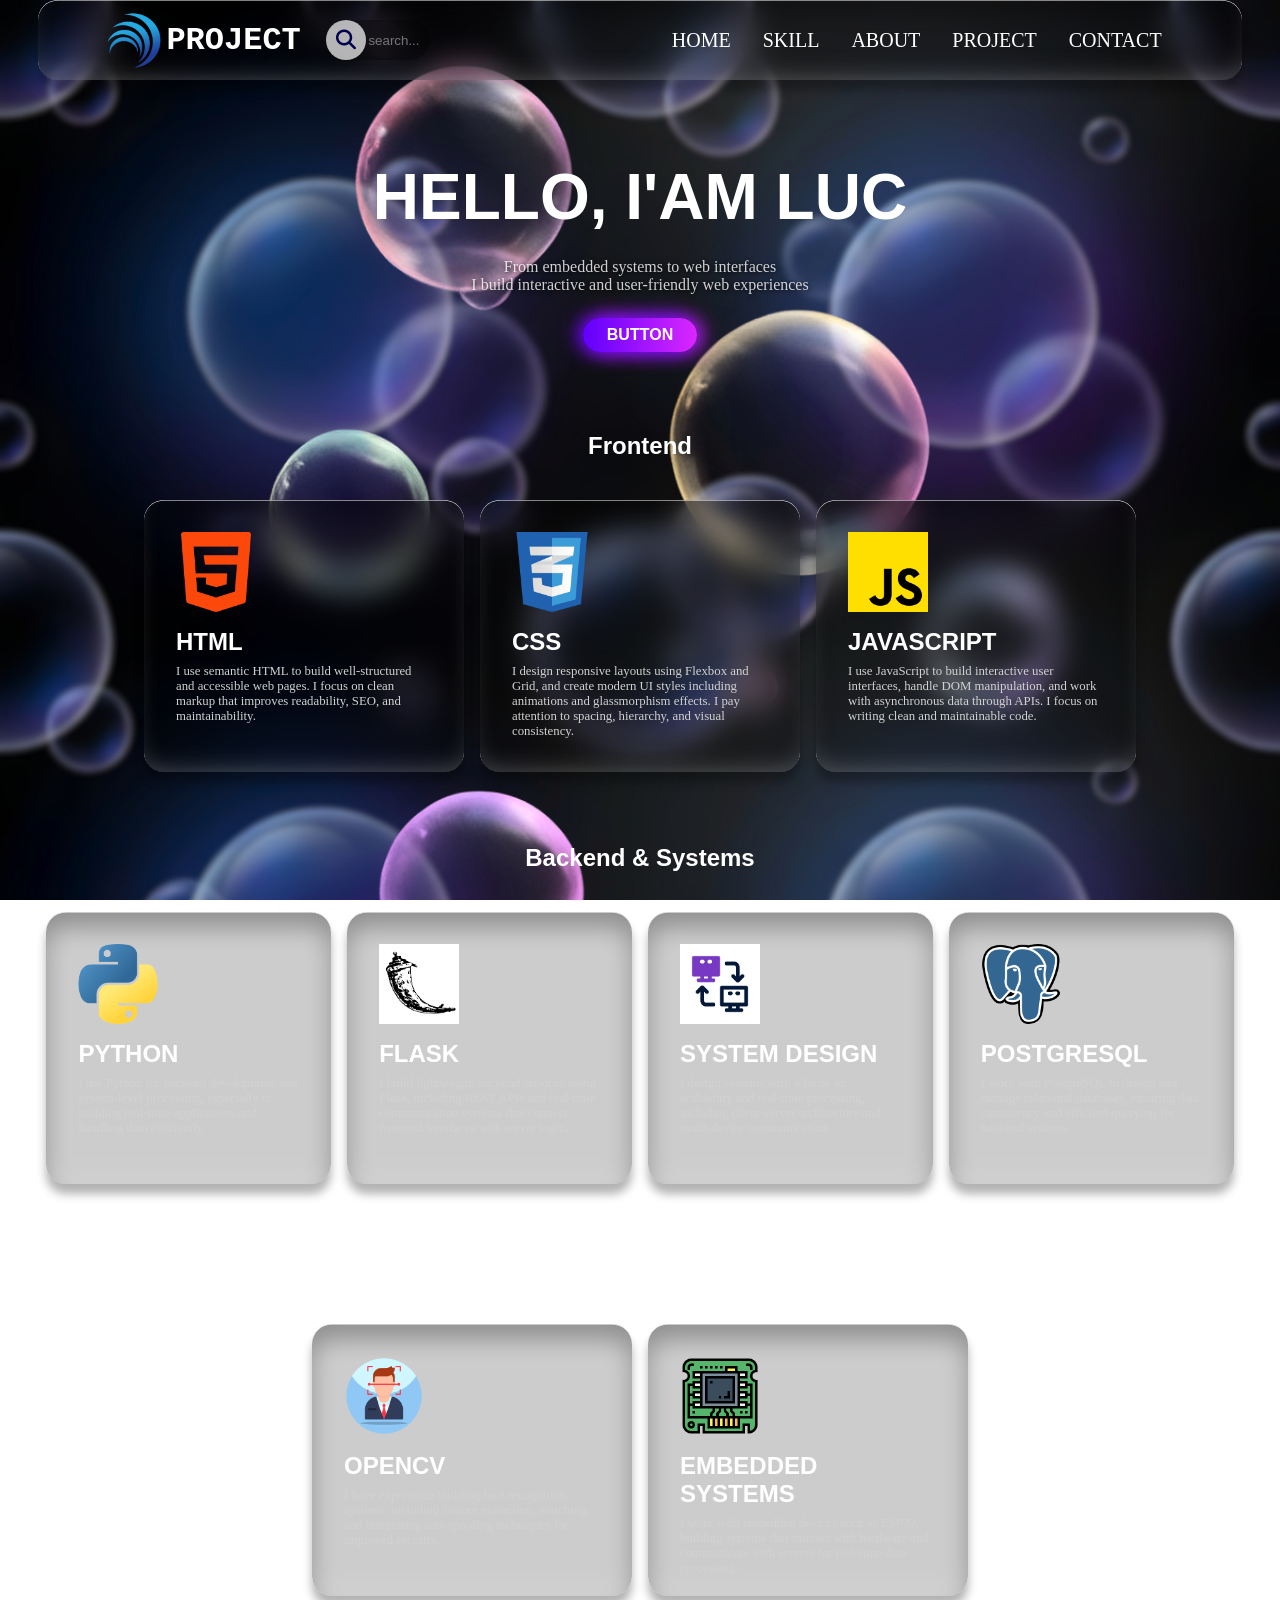
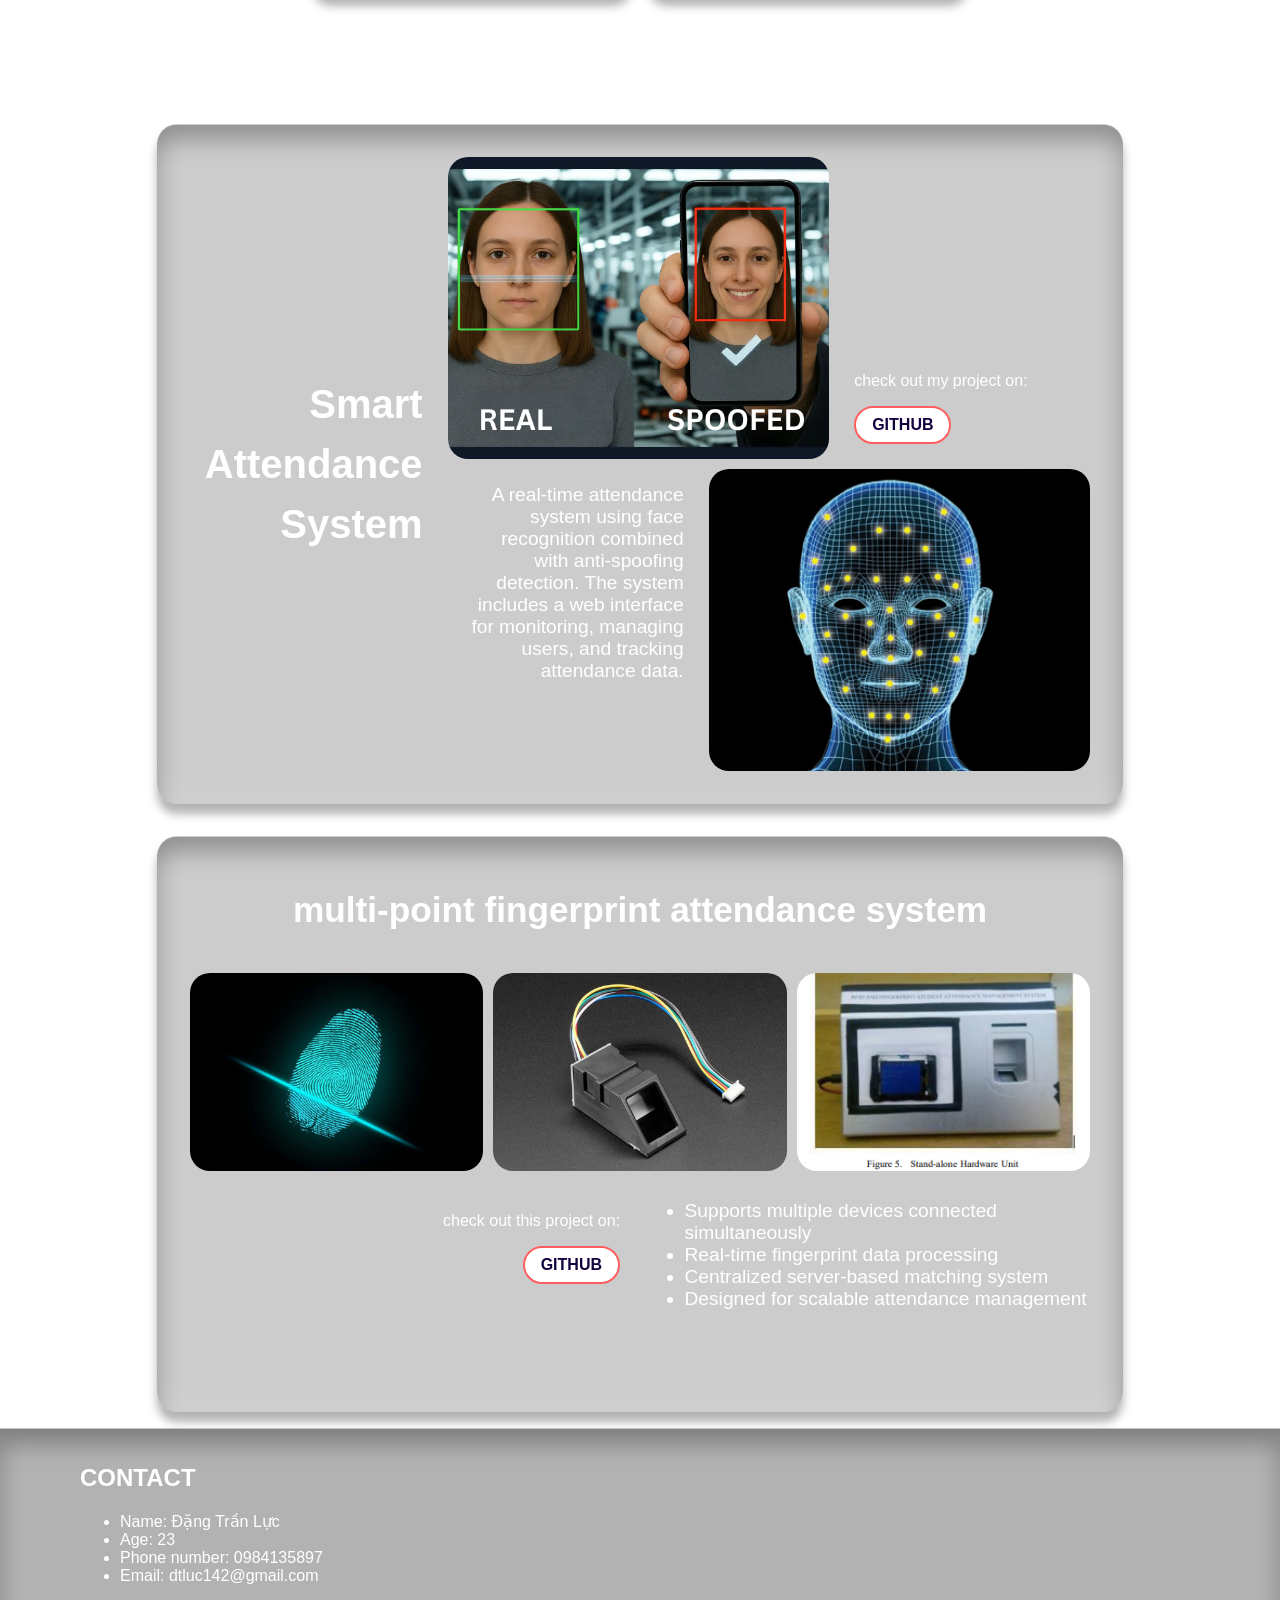
<file: index.html>
<!DOCTYPE html>
<html lang="en">
<head>
    <meta charset="UTF-8">
    <meta name="viewport" content="width=device-width, initial-scale=1.0">
    <link rel="stylesheet" href="access/css/mycss.css">
    <link rel="stylesheet" href="https://cdnjs.cloudflare.com/ajax/libs/font-awesome/6.5.0/css/all.min.css">
    <script src="access/js/indexpage.js" defer></script>
    <title>Document</title>
</head>
<body>
    <div class="background_parallax"></div>
    <nav class="nav_pc glass_effect_background">
        <div class="nav-left">
            <a href="#" class="branch_icon">
                <img src="access/img/logo1.png" alt="">
                <h3>PROJECT</h3>
            </a>
            <form action="">
                <button class = ""><i class="fa fa-search"></i></button>
                <input type="text" placeholder="search...">
            </form>
        </div>
        <ul class="nav_menu">
            <li><a class="" href="#home">HOME</a></li>
            <li><a class="" href="#skill">SKILL</a></li>
            <li><a class="" href="#home">ABOUT</a></li>
            <li><a class="" href="#project">PROJECT</a></li>
            <li><a class="" href="#contact">CONTACT</a></li>
        </ul>
        <button class ="hamberger_bar" onclick="openMenu()" aria-label="open menu"><i class="fa fa-bars"></i></button>
    </nav>
    <div class="overlay_for_mobile_device" onclick="closeMenu()" aria-hidden="true"></div>
    <nav class="nav_mobile" inert="">
        <button  onclick="closeMenu()"><i class="fa fa-times" aria-label="close menu"></i></button>
        <form action="">
            <button class = ""><i class="fa fa-search"></i></button>
            <input type="text" placeholder="search...">
        </form>
        <ul class="nav_menu_mobile">
            <li><a class="" href="#home">HOME</a></li>
            <li><a class="" href="#skill">SKILL</a></li>
            <li><a class="" href="#home">ABOUT</a></li>
            <li><a class="" href="#project">PROJECT</a></li>
            <li><a class="" href="#contact">CONTACT</a></li>
        </ul>
    </nav>

    <section class="content_banner" id="home">
        <h1>HELLO, I'AM LUC</h1>
        <p>From embedded systems to web interfaces <br>
I build interactive and user-friendly web experiences</p>
        <button>BUTTON</button>
        
    </section>
    <h2 class="out_class">Frontend</h2>
    <section class="content_my_language" id="skill">
        <div class="language_box glass_effect_background">
            <img src="access/img/html.png" alt="html">
            <h2>html</h2>
            <p>I use semantic HTML to build well-structured and accessible web pages.
I focus on clean markup that improves readability, SEO, and maintainability.
</p>
        </div>
        <div class="language_box glass_effect_background">
            <img src="access/img/css-icon.webp" alt="css">
            <h2>css</h2>
            <p>I design responsive layouts using Flexbox and Grid, and create modern UI styles 
including animations and glassmorphism effects. I pay attention to spacing, hierarchy, and visual consistency.
</p>
        </div>
        <div class="language_box glass_effect_background">
            <img src="access/img/js.png" alt="javas cript">
            <h2>javascript</h2>
            <p>I use JavaScript to build interactive user interfaces, handle DOM manipulation, 
and work with asynchronous data through APIs. I focus on writing clean and maintainable code.
</p>
        </div>
    </section>

    <h2 class="out_class">Backend & Systems</h2>
    <section class="content_my_language">
        <div class="language_box glass_effect_background">
            <img src="access/img/python.png" alt="pyhton">
            <h2>python</h2>
            <p>I use Python for backend development and system-level processing, 
especially in building real-time applications and handling data efficiently.
</p>
        </div>
        <div class="language_box glass_effect_background">
            <img src="access/img/flask.png" alt="flask">
            <h2>flask</h2>
            <p>I build lightweight backend services using Flask, including REST APIs and 
real-time communication systems that connect frontend interfaces with server logic.
</p>
        </div>
        <div class="language_box glass_effect_background">
            <img src="access/img/c-s.jpg" alt="client-server">
            <h2>System design</h2>
            <p>I design systems with a focus on scalability and real-time processing, 
including client-server architecture and multi-device communication.</p>
        </div>
        <div class="language_box glass_effect_background">
            <img src="access/img/sql.png" alt="sqlr">
            <h2>postgreSQL</h2>
            <p>I work with PostgreSQL to design and manage relational databases, 
ensuring data consistency and efficient querying for backend systems.
</p>
        </div>
    </section>

    <h2 class="out_class">Other Technologies</h2>
    <section class="content_my_language">
        <div class="language_box glass_effect_background">
            <img src="access/img/face.png" alt="OpenCV">
            <h2>OpenCV</h2>
            <p>I have experience building face recognition systems, including feature extraction, 
matching, and integrating anti-spoofing techniques for improved security.
</p>
        </div>
        <div class="language_box glass_effect_background">
            <img src="access/img/emb.png" alt="embedded systems">
            <h2>embedded systems</h2>
            <p>I work with embedded devices such as ESP32, building systems that interact with hardware 
and communicate with servers for real-time data processing.
</p>
        </div>
    </section>

    <section class="project" id="project">
        <h2></h2>
        <div class="project_item prj_1 glass_effect_background">
            <div class="item prj_title" style="grid-area: item-1">Smart Attendance System</div>
            <div class="item prj_img" style="grid-area: item-2"><img src="access/img/prj_1_1.webp" alt="project image"></div>
            <div class="item prj_link" style="grid-area: item-3">
                <p>check out my project on:</p>
                <a href="https://github.com/daso132/facial-recognition-attendance-system.git" target="_blank">GITHUB</a>
            </div>
            <div class="item prj_img" style="grid-area: item-4"><img src="access/img/prj_1_2.png" alt="project image"></div>
            <div class="item prj_description" style="grid-area: item-5">A real-time attendance system using face recognition combined with anti-spoofing detection.
    The system includes a web interface for monitoring, managing users, and tracking attendance data.</div>
        </div>

        <div class="project_item prj_2 glass_effect_background" >
            <div class="item prj_title" style="grid-area: item-1">multi-point fingerprint attendance system</div>
            <div class="item prj_img" style="grid-area: item-2"><img src="access/img/prj_2_1.jpg" alt="project image"></div> 
            <div class="item prj_img" style="grid-area: item-3"><img src="access/img/prj_2_2.jpg" alt="project image"></div>
            <div class="item prj_img" style="grid-area: item-4"><img src="access/img/prj_2_3.png" alt="project image"></div>
            <div class="item prj_description" style="grid-area: item-5">
                <ul>
                    <li>Supports multiple devices connected simultaneously</li>
                    <li>Real-time fingerprint data processing</li>
                    <li>Centralized server-based matching system</li>
                    <li>Designed for scalable attendance management</li>
                </ul>
            </div>
            <div class="item prj_link" style="grid-area: item-6">
                <p>check out this project on:</p>
                <a href="https://github.com/daso132/FingerprintHandler_for_AS608.git" target="_blank">GITHUB</a>
            </div>
        </div>
    </section>

    <section class="fooder glass_effect_background" id="contact">
        <h2>CONTACT</h2>
        <ul>
            <li>Name: Đặng Trần Lực </li>
            <li>Age: 23</li>
            <li>Phone number: 0984135897</li>
            <li>Email: dtluc142@gmail.com</li>
        </ul>

    </section>
</body>
</html>
</file>
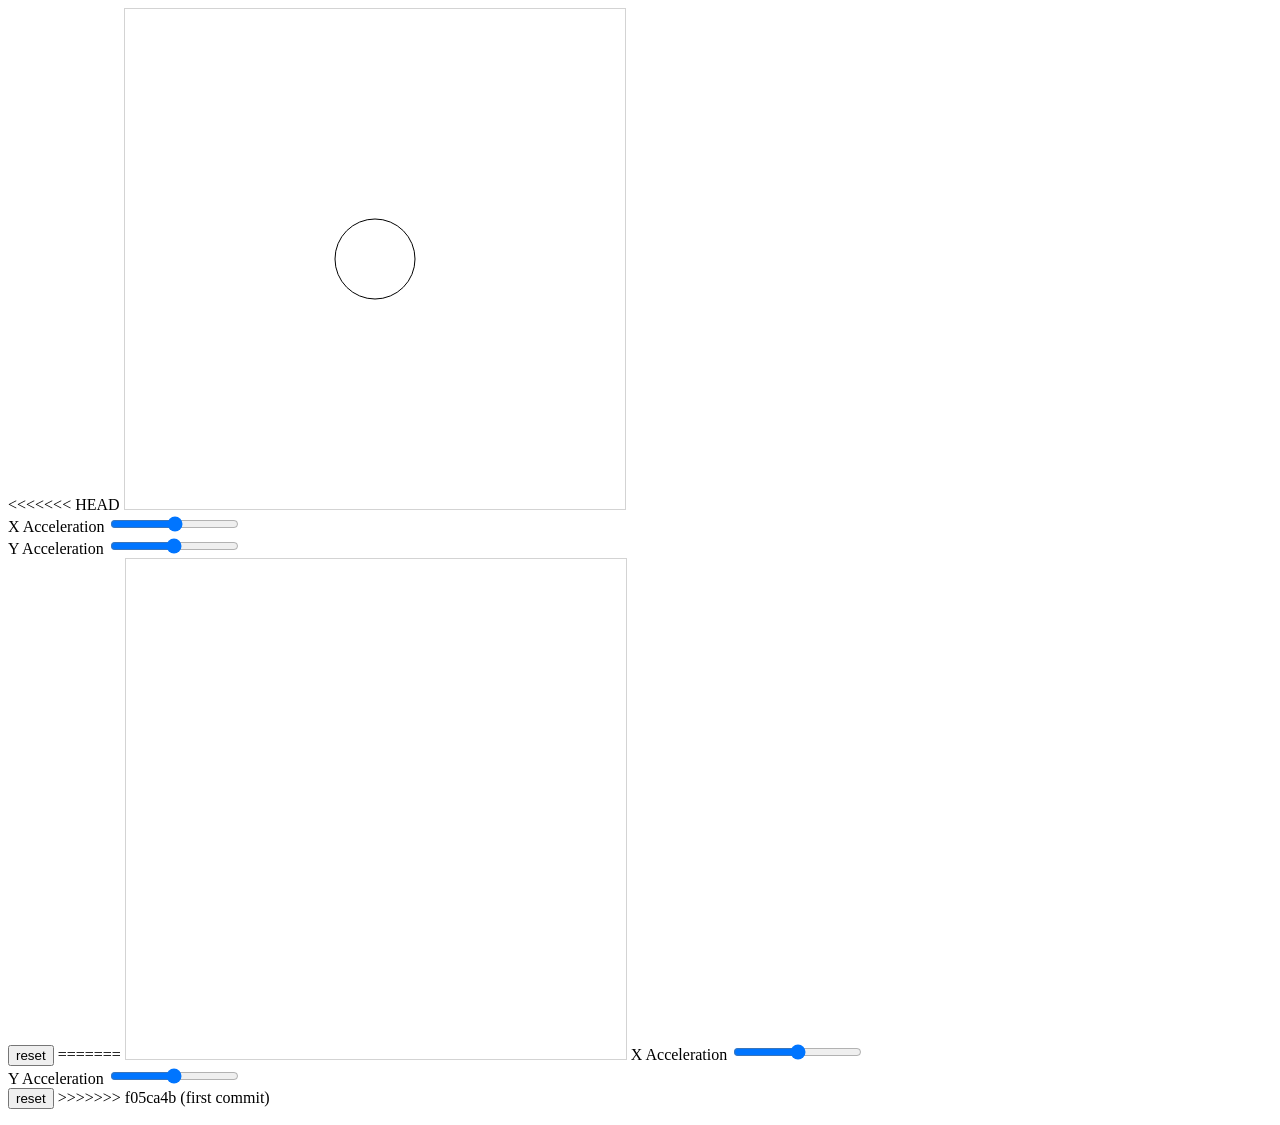
<file: game.html>
<<<<<<< HEAD
<!DOCTYPE html>
<html>
<body>

<canvas id="myCanvas" width="500" height="500" style="border:1px solid #d3d3d3;">
Your browser does not support the HTML canvas tag.</canvas>

<form>
  	<label for="ax">X Acceleration</label>
  	<input type="range" id="ax" name="ax" min="-1" max="1" step="0.05">
    <br>
    <label for="ay">Y Acceleration</label>
    <input type="range" id="ay" name="ay" min="-1" max="1" step="0.05">
    <br>
    <input type="reset" value="reset">
<form>

<script>
var c = document.getElementById("myCanvas");
var ctx = c.getContext("2d");
ctx.beginPath();
var current_x = 250;
var current_y = 250;
var cir_radius = 40
ctx.arc(current_x,current_y,cir_radius,0,2*Math.PI);
ctx.stroke();

var ui_ax = document.getElementById("ax");
var ui_ay = document.getElementById("ay");


var ax = 0.0
var ay = 0.0

var vx = 0.0
var vy = 0.0

function update_game() {
	update();
    draw();
}

function update(){
	ax = Number(ui_ax.value);
    ay = Number(ui_ay.value);
	vx += ax;
    vy += ay;
	current_x += vx;
    current_y += vy;
    current_x + 40 > 500 ? current_x = 460 : 0;
    current_y + 40 > 500 ? current_y = 460 : 0;
    current_x - 40 < 0 ? current_x = 40 : 0;
    current_y - 40 < 0 ? current_y = 40 : 0;
    if((current_y + 40 >= 500 && vy > 0) || (current_y - 40 <= 0 && vy < 0)){
    	vy = -vy
    }
    if((current_x + 40 >= 500 && vx > 0) || (current_x - 40 <= 0 && vx < 0)){
    	vx = -vx
    }    
}

function draw(){
	ctx.clearRect(0,0, 500,500);
    ctx.beginPath();
    ctx.arc(current_x,current_y,cir_radius,0,2*Math.PI);
    ctx.stroke();
}

setInterval(update_game, 30);


</script> 

</body>
</html>

=======
<!DOCTYPE html>
<html>
<body>

<canvas id="myCanvas" width="500" height="500" style="border:1px solid #d3d3d3;">
Your browser does not support the HTML canvas tag.</canvas>

<form>
  	<label for="ax">X Acceleration</label>
  	<input type="range" id="ax" name="ax" min="-1" max="1" step="0.05">
    <br>
    <label for="ay">Y Acceleration</label>
    <input type="range" id="ay" name="ay" min="-1" max="1" step="0.05">
    <br>
    <input type="reset" value="reset">
<form>

<script>
var c = document.getElementById("myCanvas");
var ctx = c.getContext("2d");
ctx.beginPath();
var current_x = 250;
var current_y = 250;
var cir_radius = 40
ctx.arc(current_x,current_y,cir_radius,0,2*Math.PI);
ctx.stroke();

var ui_ax = document.getElementById("ax");
var ui_ay = document.getElementById("ay");


var ax = 0.0
var ay = 0.0

var vx = 0.0
var vy = 0.0

function update_game() {
	update();
    draw();
}

function update(){
	ax = Number(ui_ax.value);
    ay = Number(ui_ay.value);
	vx += ax;
    vy += ay;
	current_x += vx;
    current_y += vy;
    current_x + 40 > 500 ? current_x = 460 : 0;
    current_y + 40 > 500 ? current_y = 460 : 0;
    current_x - 40 < 0 ? current_x = 40 : 0;
    current_y - 40 < 0 ? current_y = 40 : 0;
    if((current_y + 40 >= 500 && vy > 0) || (current_y - 40 <= 0 && vy < 0)){
    	vy = -vy
    }
    if((current_x + 40 >= 500 && vx > 0) || (current_x - 40 <= 0 && vx < 0)){
    	vx = -vx
    }    
}

function draw(){
	ctx.clearRect(0,0, 500,500);
    ctx.beginPath();
    ctx.arc(current_x,current_y,cir_radius,0,2*Math.PI);
    ctx.stroke();
}

setInterval(update_game, 30);


</script> 

</body>
</html>

>>>>>>> f05ca4b (first commit)
</file>
<file: access/css/mycss.css>
body{  
    height: 100vh;
    background-image: url("../img/bg81.png");
    background-repeat: repeat-y;
    background-attachment: fixed;
    background-size: cover;
    background-position: center;
    margin: 0px;
    padding: 0px;
}
.background_parallax{
    position: fixed;
    width: 100%;
    height: 100vh;
    background-image: url("../img/bgp2.png");
    background-repeat: repeat-y;
    background-attachment: fixed;
    background-size: cover;
    background-position: center;
    margin: 0px;
    padding: 0px;
    z-index: -1;
}

.nav_pc{
    position: fixed;
    top: 0;
    left: min(4rem,3%);
    right: min(4rem,3%);
    display:flex;
    justify-content: space-between;
    align-items: center;
    height: 5rem;
    padding-inline: 5%;
    border-radius: 20px;
    background-color: rgba(0, 0, 0, 0.3);
    z-index: 1;
}   

.nav-left{
    display: flex ;
    align-items: center;
    gap: min(2rem,2vw);
}

.branch_icon{
    display: flex;
    align-items: center;
    text-decoration: none;
}

.branch_icon img{
    width: 4rem;
    height: 4rem;
}

.branch_icon h3{
    color:white;
    font-size: 2rem;
    font-family: monospace;
}

.nav-left form{
    display: flex;
    position: relative;
    align-items: center;
    width: calc(2.5rem + 8ch);
    transition: width 0.5s ease;
}
.nav-left form input[type="text"]{
    width: 100%;
    height: 2.5rem;
    border-radius: 1000px;
    text-indent: 2.5rem;
    box-sizing: border-box;
    border: none;
    background-color: rgba(0, 0, 0, 0.3);
    color: white;
}

.nav-left form:hover,
.nav-left form:focus-within{
    width: calc(2.5rem + 24ch);
}

.nav-left form button{
    width: 2.5rem;
    height: 2.5rem;
    border-radius: 1000px;
    font-size: 1.25rem;
    color: #00004e;
    background: transparent; 
    position: absolute;
    border: none;
    left: 0px;
    box-sizing: border-box;
    background-color: rgba(255, 255, 255, 0.7);
}

.nav_menu{
    display: flex;
    list-style: none;
}
.nav_menu li{
    display: flex;
    margin: 0px;
}
.nav_menu li a{
    text-decoration: none;
    color: black;
    font-size: 1.25rem;
    padding-block: 0.5rem;
    padding-inline: 1rem;
    border-radius: 1000px;
    color: rgb(255, 255, 255);
}

.nav_menu li a:hover{
    color:darkturquoise;
}

.content_banner{
    display: flex;
    flex-direction: column;
    justify-content: center;
    align-items: center;
    padding-top: 9rem;
    margin-bottom: 3rem;
}

.content_banner h1{
    padding: 0px;
    text-align: center;
    font-size: 4rem;
    color: white;
    margin-top:1rem;
    margin-bottom: 0.5rem;
    font-family: Arial, Helvetica, sans-serif;
}

.content_banner p{
    font-size: 1rem;
    color: rgba(255, 255, 255, 0.8);
    text-shadow: 1px 1px 5px black;
    text-align:center;
    margin-bottom: 0.5rem;
}

.content_banner button{
    margin-block: 1rem;
    font-size: 1rem;
    font-weight: 900;
    color: white;
    padding-inline: 1.5rem;
    padding-block: 0.5rem;
    border-radius: 1000px;
    border:none;
    box-shadow: 
    -5px 0px 20px rgb(96, 0, 252),
    5px 0px 20px rgb(219, 38, 255);
    background: linear-gradient(to right, rgb(96, 0, 252), rgb(219, 38, 255));
}

.out_class{
    margin-top: 4rem;
    margin-inline: auto;
    text-align: center;
    color: white;
    font-family: Arial, Helvetica, sans-serif;
}

.content_my_language{
    left: 0;
    right: 0;
    margin-inline: min(4rem,3%);
    display: flex;
    margin-top: 2rem;
    justify-content: center;
    flex-wrap: wrap;
}

/* xxxxxxxxxxxxxxxxxxxxxxxxxxxxxxxxxxxxxxxxxxxxxxxxxxxxxxxxxxxxxx */
.language_box{
    display: flex;
    height: 15rem;
    margin: 0.5rem 0.5rem;
    padding-inline: 2rem;
    padding-block: 1rem;
    flex: 1 1 12rem;
    max-width: 16rem;
    flex-direction: column;
    align-items: flex-start;
    border-radius: 20px;
    background-color: rgba(0, 0, 0, 0.2);
}

.language_box img{
    width: 5rem;
    height: 5rem;
    margin-top: 1rem;
    margin-bottom: 1rem;

}

.language_box h2{
    font-family: Arial, Helvetica, sans-serif;
    text-transform: uppercase;
    margin: 0px;
    color: rgb(255, 255, 255);
}

.language_box p{
    color: rgb(209, 209, 209);
    margin-block: 0.5rem;
    font-size: 0.8rem;
}



.glass_effect_background{
    backdrop-filter: blur(15px);
    box-shadow: 
    inset 0px 0.5px 0px rgb(255, 255, 255),
    inset 0px 15px 25px rgba(0, 0, 0, 0.3),
    0px 10px 10px rgba(0, 0, 0, 0.3),
    inset 0px -10px 25px -10px rgba(255, 255, 255, 0.3);
}

.hello{
    color:gray;
}

.project{
    
    left: 0;
    right: 0;
    margin-inline: min(4rem,3%);
    display: flex;
    margin-top: 4rem;
    flex-direction: column;
    align-items: center;
    flex-wrap: wrap;
    padding: 0px;
}


/* xxxxxxxxxxxxxxxxxxxxxxxxxxxxxxxxxxxxxxxxxxxxxxxxxxxxxxxxxxxxxxxxxxxxxxxxxxxxxxxxxxxxxxxxxxxxxxxxxxxxxxxxxxxx */
.project_item{
    background-color: rgba(0, 0, 0, 0.2);
    /* height: 40rem; */
    padding: 2rem;
    border: none;
    border-radius: 20px;
    margin-block: 1rem;
    width: 75%;
    display: grid;
    grid-template-rows: repeat(6, 6rem);
    grid-template-columns: repeat(6, 1fr);
    /* justify-content: center; */
    /* align-content: center; */
    /* align-items: center; */
    gap: 0.5rem;
}

.prj_1{
    grid-template-areas: 
    "item-1 item-2 item-2 item-2 item-3 item-3"
    "item-1 item-2 item-2 item-2 item-3 item-3"
    "item-1 item-2 item-2 item-2 item-3 item-3"
    "item-1 item-5 item-5 item-4 item-4 item-4"
    "item-1 item-5 item-5 item-4 item-4 item-4"
    "item-1 item-5 item-5 item-4 item-4 item-4";
}
.prj_2{
    grid-template-rows: repeat(5, 6rem);
    grid-template-areas: 
    "item-1 item-1 item-1 item-1 item-1 item-1"
    "item-2 item-2 item-3 item-3 item-4 item-4"
    "item-2 item-2 item-3 item-3 item-4 item-4"
    "item-6 item-6 item-6 item-5 item-5 item-5"
    "item-6 item-6 item-6 item-5 item-5 item-5";
}

.item{
    padding: 1px;
    /* border: 1px solid white; */
}

.prj_img img{
    width: 100%;
    height: 100%;
    object-fit: cover;
    border-radius: 20px;
}

.prj_title{
    padding: 1rem;
    font-family: Arial, Helvetica, sans-serif;
    font-weight: 700;
    color: white;
    font-size: 2.5rem;
    line-height: 1.5;
}

.prj_description{
    padding: 1rem;
    color: white;
    font-family: Arial, Helvetica, sans-serif;
    font-size: 1.2rem;
}

.prj_link{
    display: flex;
    padding: 1rem;
}
.prj_link p{
    font-family: Arial, Helvetica, sans-serif;
    font-size: 1rem;
    color: white;
}
.prj_link a{
    border: none;
    border-radius: 1000px;
    padding-inline: 1rem;
    padding-block: 0.5rem;
    border: 2px solid rgb(255, 95, 95);
    background-color: rgb(255, 255, 255);
    font-family: Arial, Helvetica, sans-serif;
    font-size: 1rem;
    text-decoration: none;
    color: rgb(19, 0, 63);
    font-weight: 700;
}

.prj_link a:hover{
    background-color: rgb(255, 95, 95);
    color: rgb(172, 255, 251);
}

.prj_1 .prj_title{
    text-align: end;
    display: flex;
    align-items: center;
}

.prj_1 .prj_link{
    flex-direction: column;
    justify-content: flex-end;
    align-items: flex-start;
}

.prj_1 .prj_description{
    text-align: end;
}

.prj_2 .prj_title{
    text-align: center;
    font-size: 2.2rem;
}

.prj_2 .prj_description{
    padding: 0.5px;
    text-align: start;
}

.prj_2 .prj_link{
    flex-direction: column;
    justify-content: flex-start;
    align-items: flex-end;
}

.hamberger_bar{
    display: None;
    border:none;
    background-color: transparent;
    color: white;
    font-size: 1.5rem;
}

.nav_mobile {
    display: none;
    background: rgba(0, 0, 0, 0.6);
    padding-top: 1rem;
}

.nav_mobile form{
    margin-block:1rem;
    display: flex;
    position: relative;
    align-items: flex-start;
    padding-left: 15%;
}

.nav_mobile form input[type="text"]{
    width: 20ch;
    height: 2rem;
    border-radius: 1000px;
    text-indent: 2.5rem;
    box-sizing: border-box;
    border: none;
    background-color: rgba(0, 0, 0, 0.3);
    color: white;
}

.nav_mobile form button{
    margin: 0px;
    padding: 0px;
    width: 2rem;
    height: 2rem;
    border-radius: 1000px;
    font-size: 1.25rem;
    color: #00004e;
    position: absolute;
    border: none;
    left: 15%;
    background-color: rgba(255, 255, 255, 0.7);
}

.nav_mobile button{
    margin-left: 10%;
    border: none;
    background-color: transparent;
    color: white;
    font-size: 1.5rem;
}

.nav_menu_mobile{

    display: flex;
    flex-direction: column;
    align-items: flex-start;
    list-style: none;
    margin-top:1rem;
    padding:0px
}

.nav_menu_mobile li{
    padding-left: 15%;
    padding-block:0.5rem;
    width: 100%;
}
.nav_menu_mobile li a{
    font-family: Arial, Helvetica, sans-serif;
    text-decoration: none;
    color: white;
    font-size: 1.25rem;
}
.nav_menu_mobile li:hover{
    background-color: rgba(255, 255, 255, 0.5);
}
.nav_menu_mobile li:hover a{
    color: #00004e;
    font-weight: 900;
}

.overlay_for_mobile_device{
    display: none;
}

.fooder{
    background-color: rgba(0, 0, 0, 0.3);
    width: 100%;
    height: 12rem;
    padding-inline: min(5rem,10%);
    padding-block: 1rem;
    box-sizing: border-box;
}

.fooder h2{
    font-family: Arial, Helvetica, sans-serif;
    color: white;
}
.fooder ul{
    font-family: Arial, Helvetica, sans-serif;
    color: white;
}

@media screen and (max-width:1200px) {
    .nav_menu{
        display: none;
    }
    .hamberger_bar{
        display: block;
    }
    .branch_icon h3{
        color:white;
        font-size: 1.75rem;
        font-family: monospace;
    }
    .overlay_for_mobile_device{
        display: none; 
        position: fixed;
        inset:0;
        z-index: 9;
        background: rgba(0, 0, 0, 0.2);
        backdrop-filter: blur(10px);
    }

    /* xxxxxxxxxxxxxxxxxxxxxxxxxxxxxxxxxxxxxxxxxxxxxxxxxxxxxxxxxxxxxxxxxxxxxxxxxxxxxxxxxxxxxxxxxxxxxxxxxxxxxxx */
    .nav_mobile {
        display: block;
        position: fixed;
        top: 0px;
        right:max(-70vw,-20rem);
        bottom: 0px;;
        width: min(70vw,20rem);
        z-index: 10;
        transition: right 0.3s ease-in ;
    }
    .show_menu{
        right:0px;
    }
    .show_overlay{
        display: block;
    }
}
@media screen and (max-width:992px) {
    .prj_1{
        grid-template-rows: repeat(6, 6rem);
        grid-template-columns: repeat(4, 1fr);
        grid-template-areas: 
        "item-1 item-1 item-1 item-1"
        "item-5 item-5 item-5 item-3"
        "item-5 item-5 item-5 item-3"
        "item-2 item-2 item-4 item-4"
        "item-2 item-2 item-4 item-4"
        "item-2 item-2 item-4 item-4";
    }
    .prj_1 .prj_link{
        flex-direction: column;
        justify-content: flex-start;
        align-items: flex-start;
    }

    .prj_2{
        grid-template-rows: repeat(4, 6rem);
        grid-template-columns: repeat(4, 1fr);
        grid-template-areas: 
        "item-1 item-1 item-1 item-1"
        "item-2 item-2 item-3 item-3"
        "item-4 item-4 item-5 item-5"
        "item-6 item-6 item-5 item-5";
    }
    .prj_2 .prj_description{
        font-size: 0.8rem;
    }
    .prj_2 .prj_title{
        line-height: 1.2;
        display: flex;
        align-items: center;
    }
    .prj_2 .prj_link{
        flex-direction: column;
        justify-content: flex-start;
        align-items: flex-start;
        padding-block: 0px;
    }
}
@media screen and (max-width:600px){
    body{
        background-size: contain;
        background-position: top center;
        background-image: url("../img/bg82.png");
    }
    .background_parallax{
        display: none;
    }
    .nav_pc,
    .language_box,
    .project_item,
    .fooder{
        background-color: rgba(0, 0, 0, 0.5);
    }
    
    .prj_description{
        font-size: 1rem;
    }
    .prj_link p{
        font-size: 0.8rem;
    }
    .prj_link a{
        font-size: 1rem;
        text-align: center;
    }
    .prj_1 .prj_link{
        align-items: center;
    }
    .prj_1 .prj_description{
        text-align: center;
    }
    .prj_1 .prj_title{
        line-height: 1;
        font-size: 2rem;
    }
    .prj_2 .prj_title{
        line-height: 1;
        font-size: 2rem;
    }
    .nav-left form{
        display: none;
    }

}

@media screen and (max-width:480px) {
    .prj_1{
        grid-template-rows: repeat(6, 6rem);
        grid-template-columns: repeat(2, 1fr);
        grid-template-areas: 
        "item-1 item-1 "
        "item-2 item-2 "
        "item-4 item-4 "
        "item-3 item-3"
        "item-5 item-5"
        "item-5 item-5";
    }

    .prj_2{
        grid-template-rows: repeat(4, 6rem);
        grid-template-columns: repeat(2, 1fr);
        grid-template-areas: 
        "item-1 item-1"
        "item-2 item-6"
        "item-3 item-5"
        "item-4 item-5";
    }
    .prj_2 .prj_description ul{
        line-height: 1;
        padding-left: 1rem;
    }
    .prj_2 .prj_title{
        line-height: 1.2;
        font-size: 1.3rem;
    }
}
</file>
